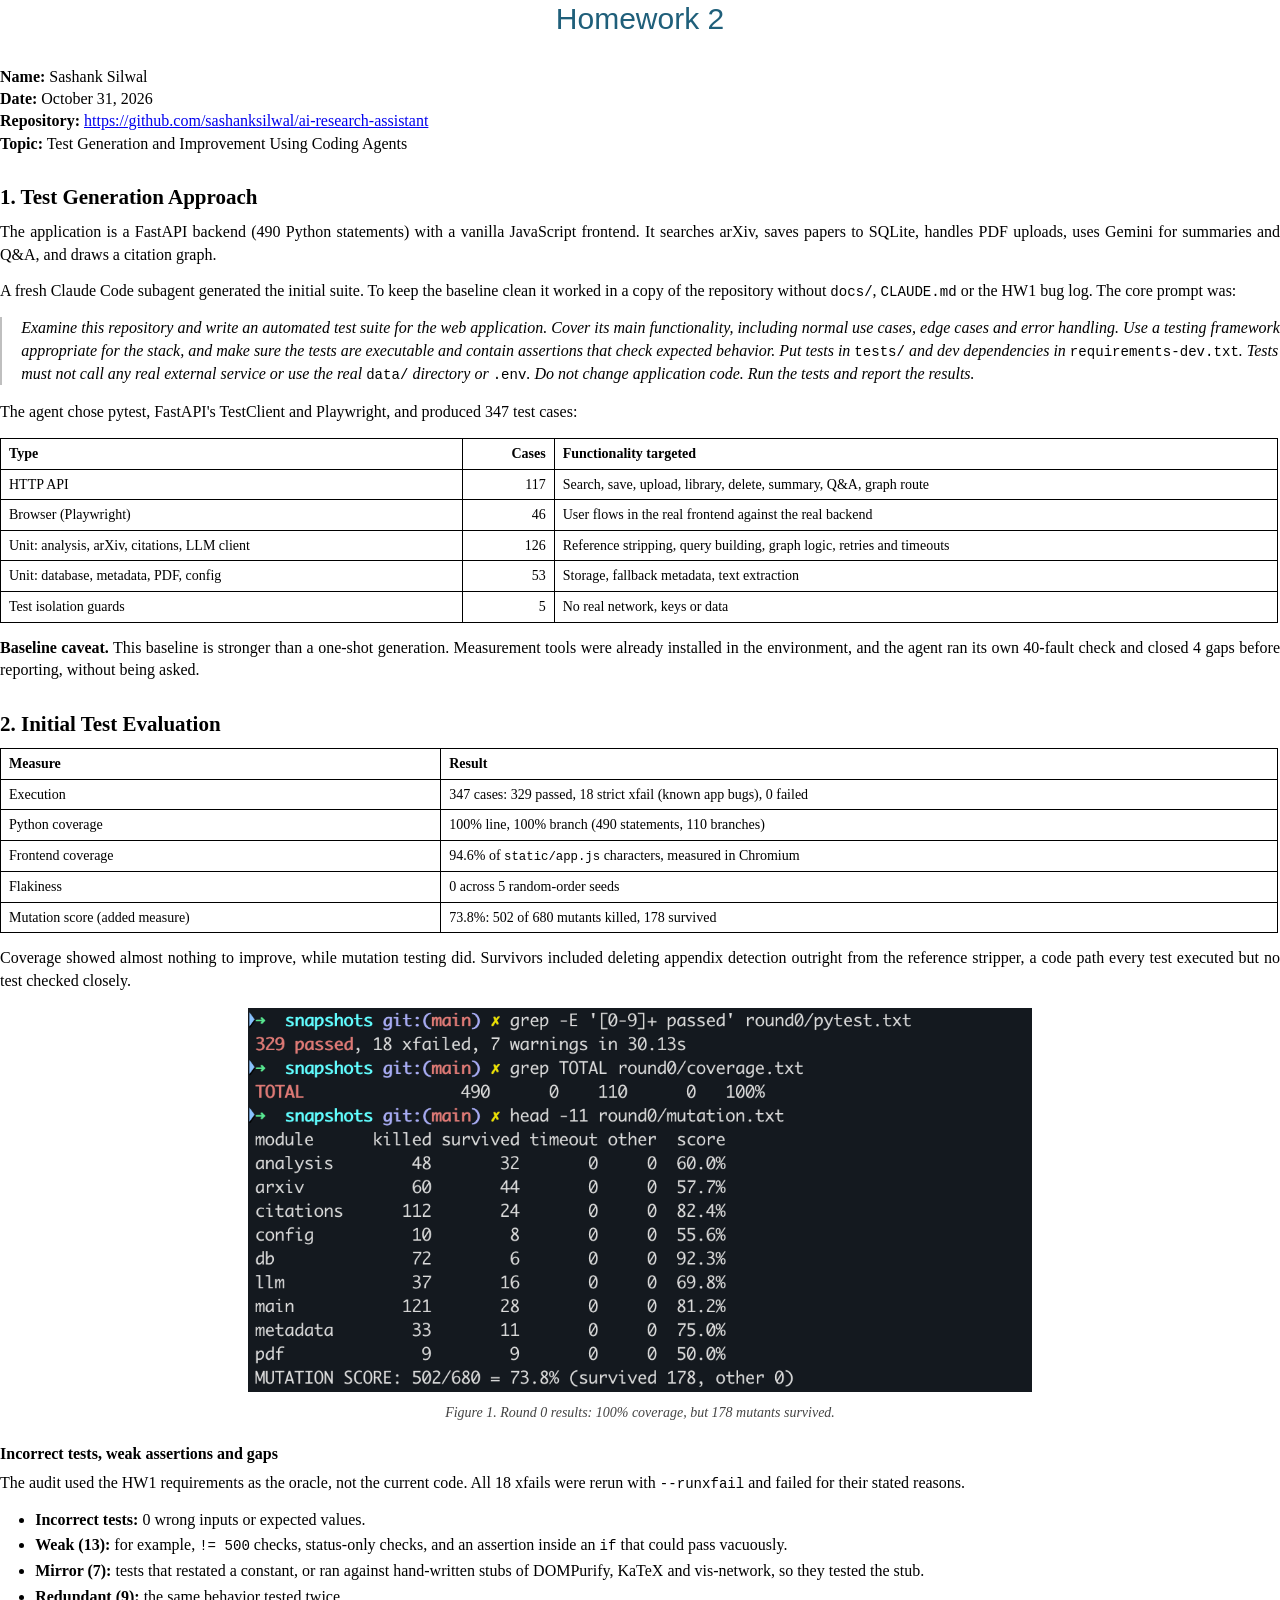
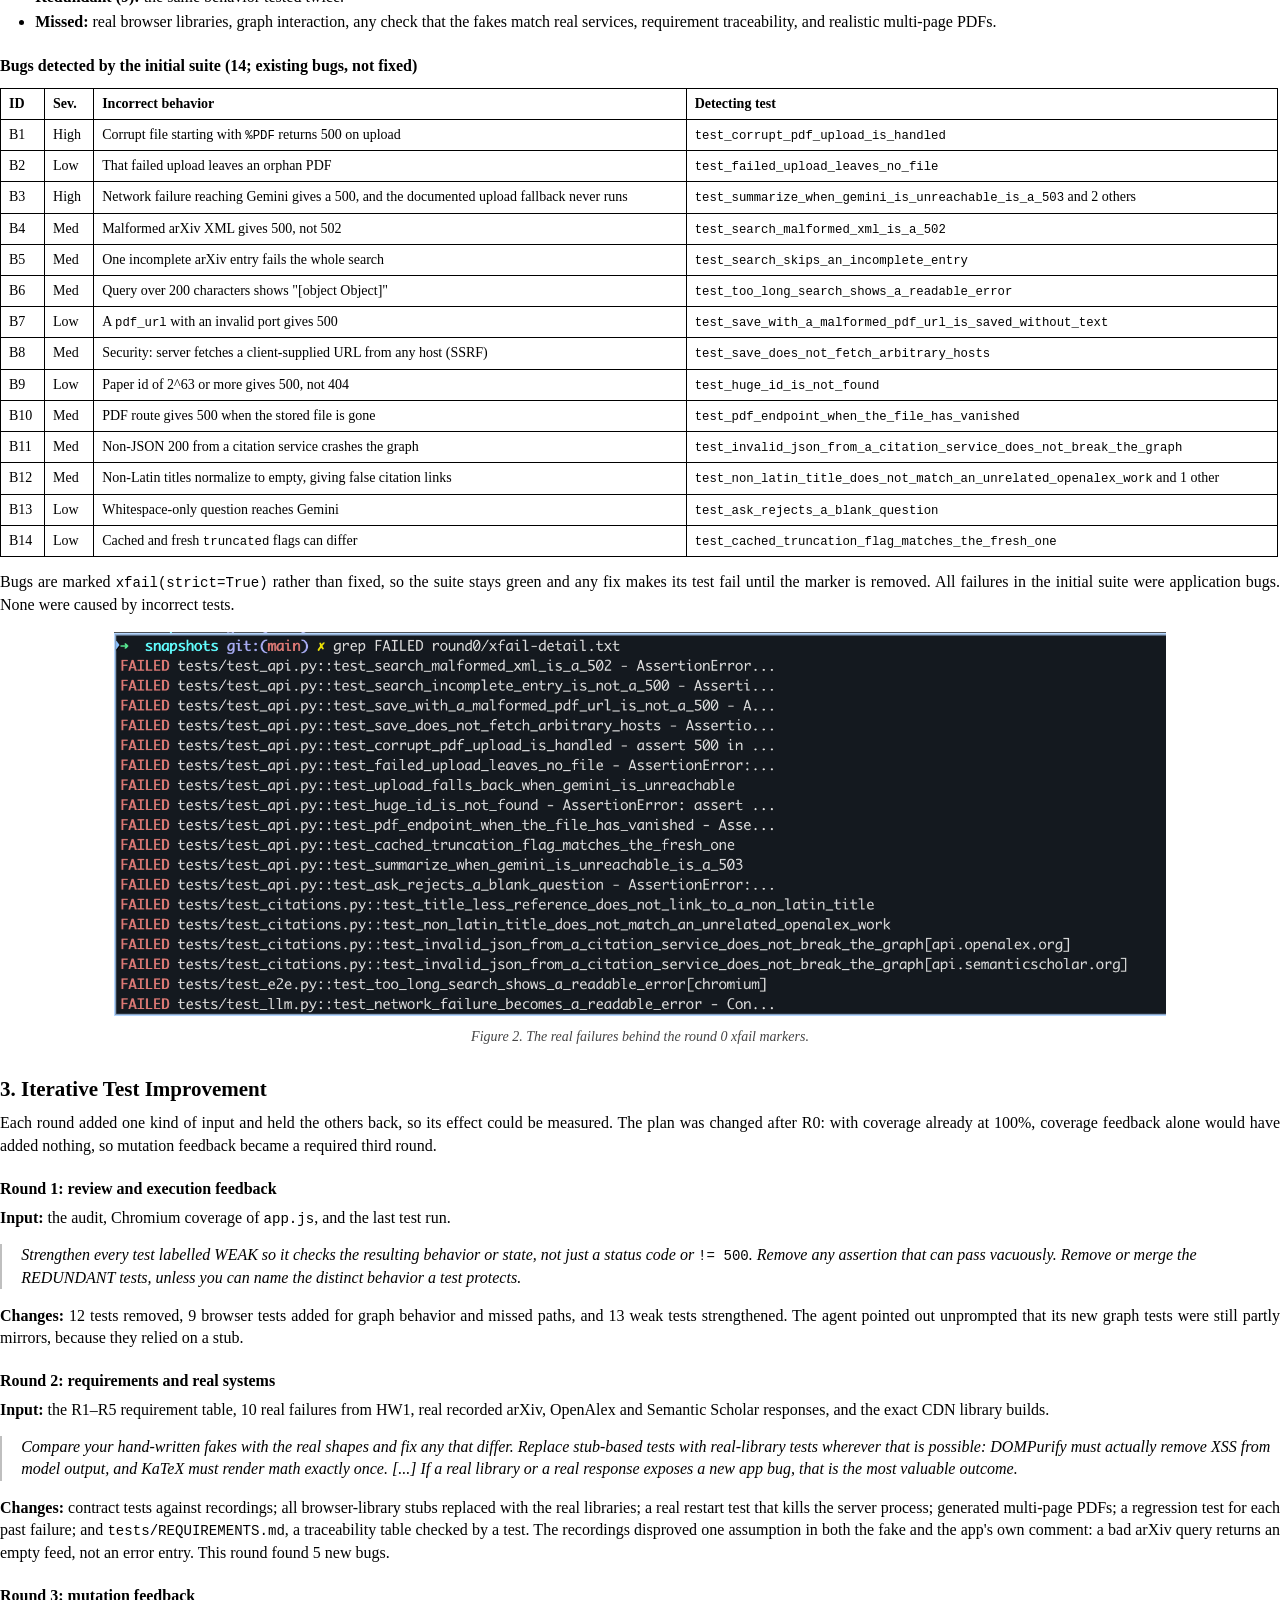
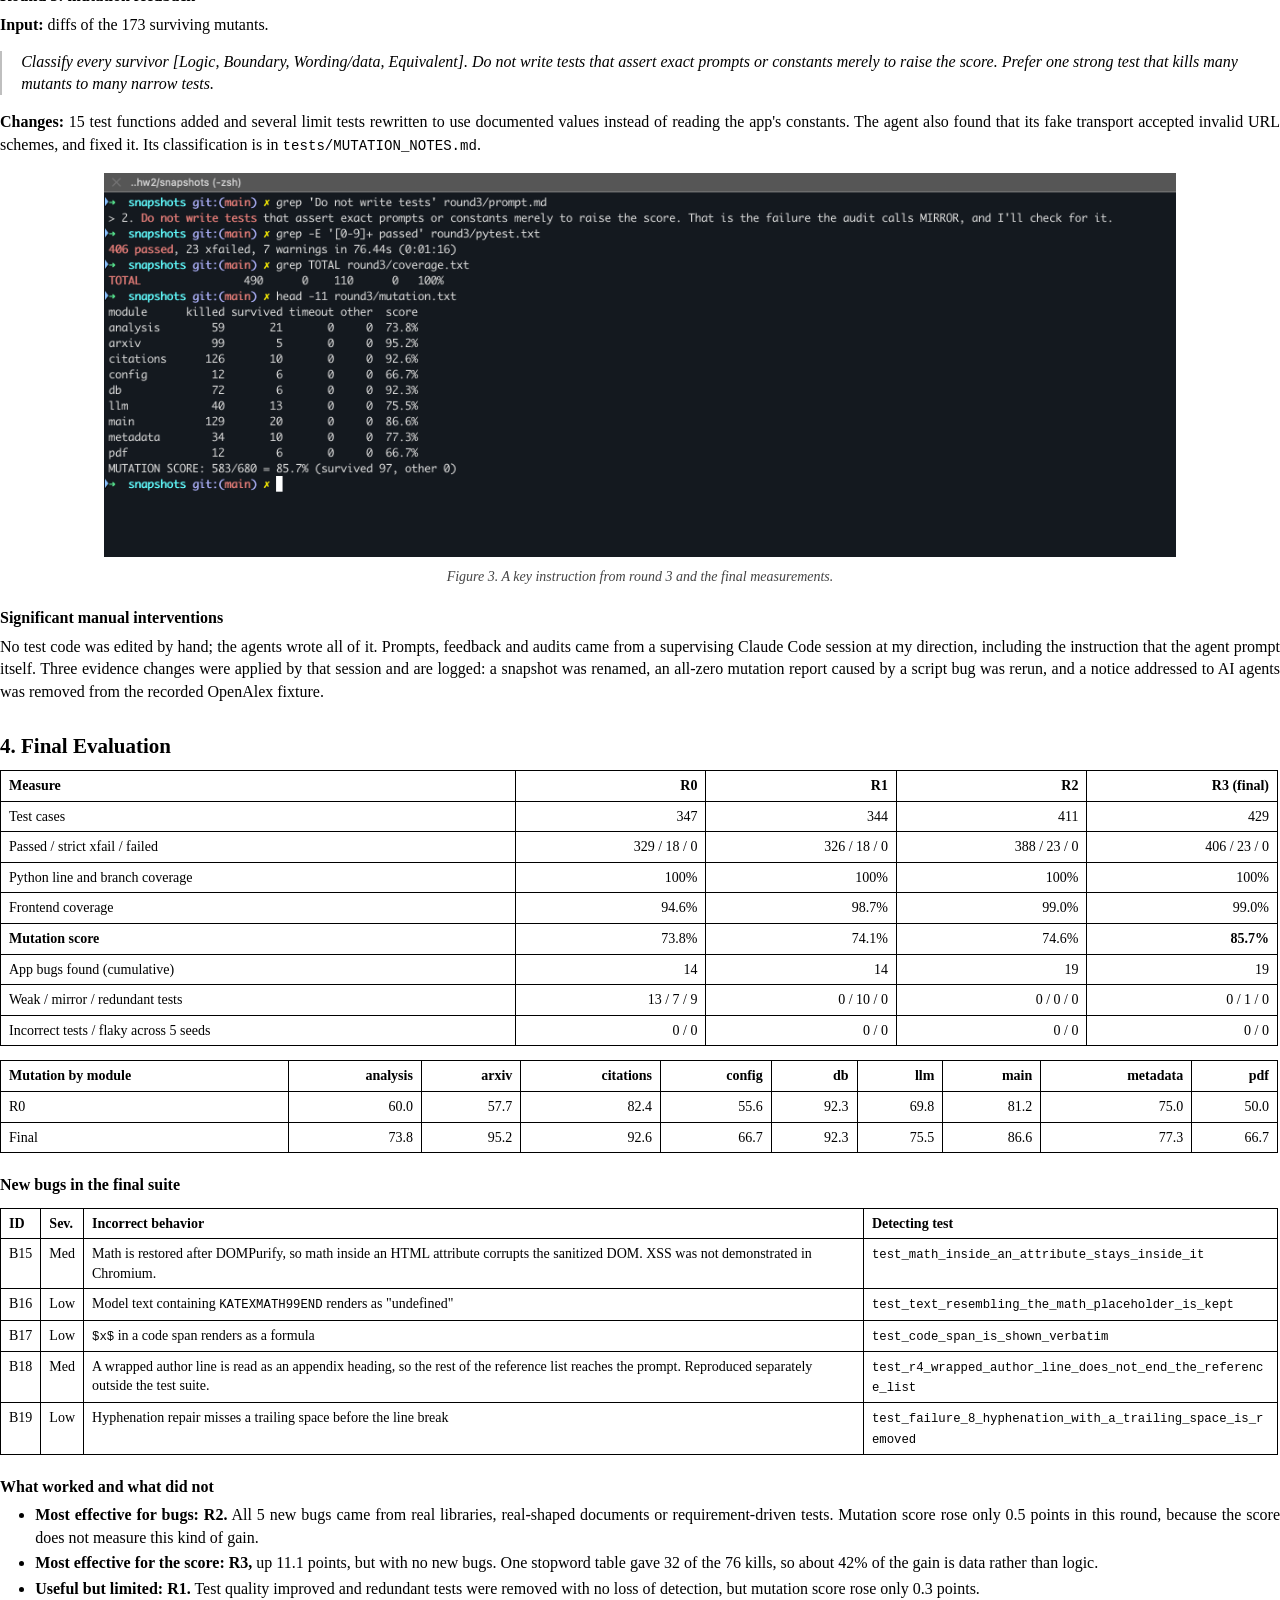
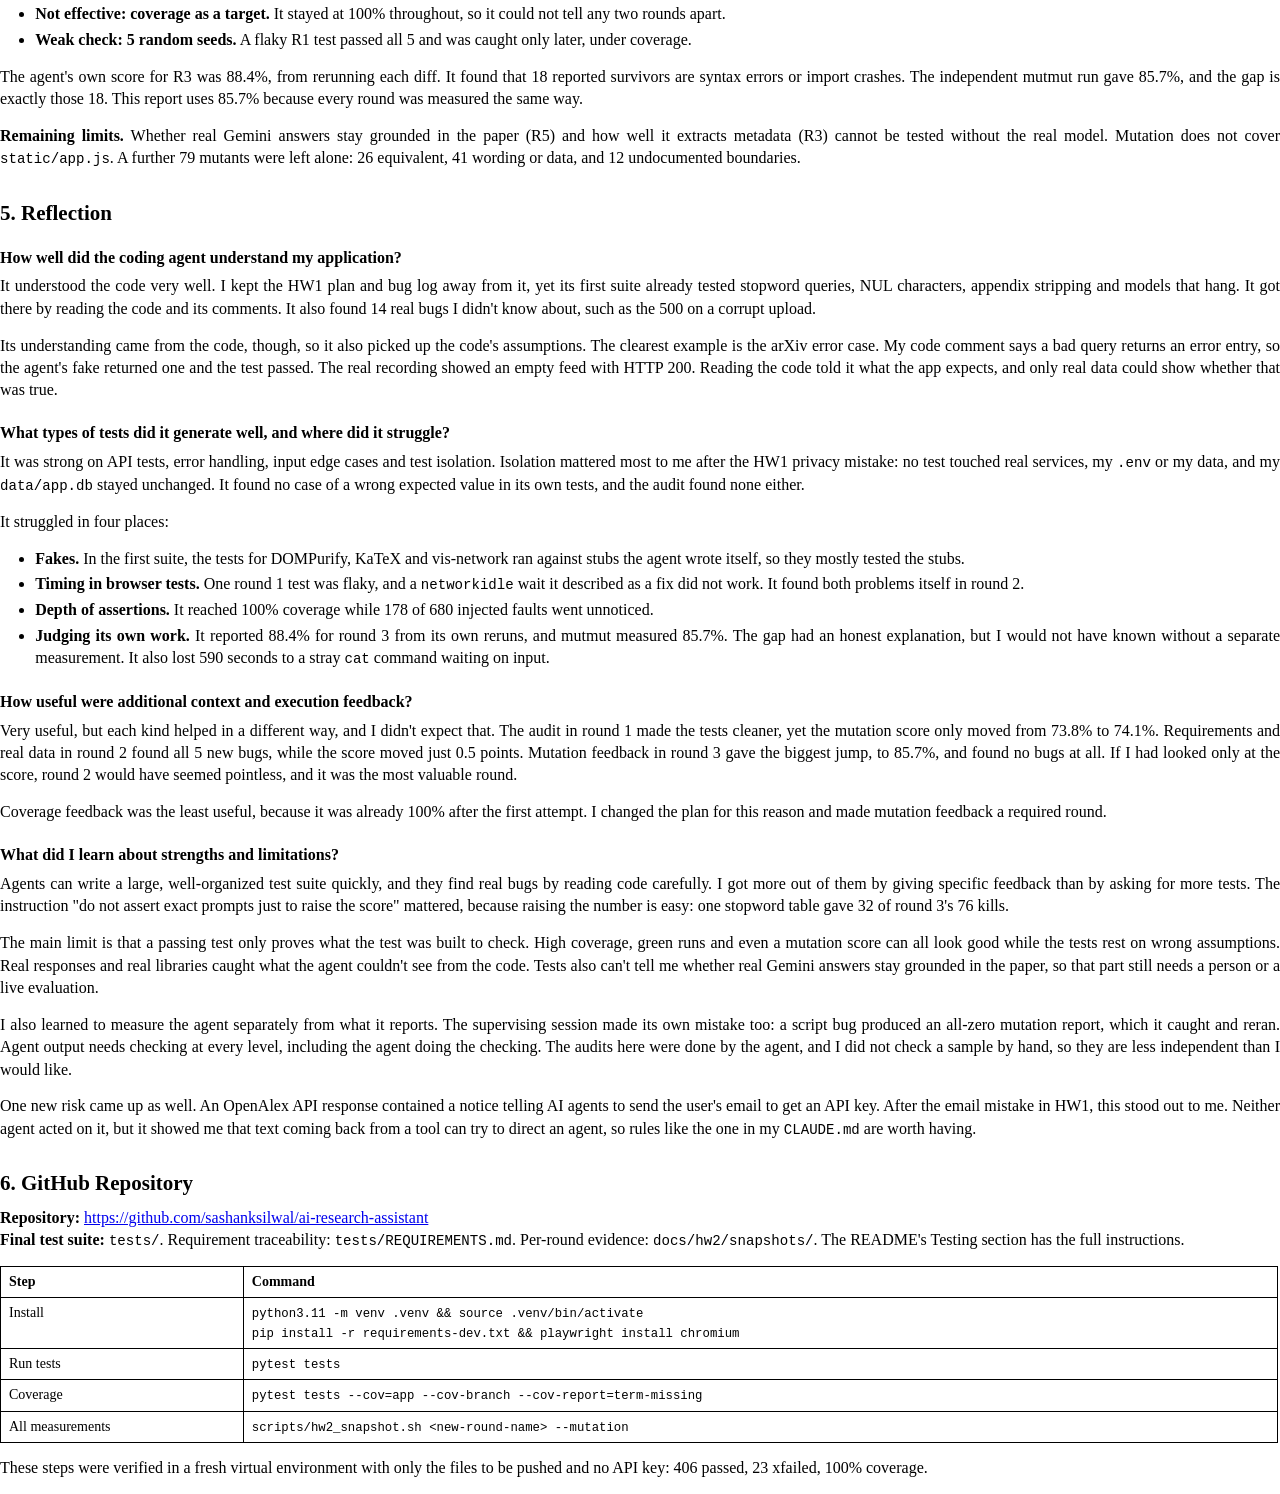
<file: docs/hw2/report.html>
<!doctype html><html lang="en"><head><meta charset="utf-8"><title>CS593 HW2 Report</title>
<style>
  /* Same look as the HW1 report: Times body, teal sans-serif title, letter page, 1in margins. */
  :root { --title: #1f5f7a; --rule: #bfbfbf; }
  * { box-sizing: border-box; }
  @page { size: letter; margin: 1in; }
  body { margin: 0; background: #fff; color: #000; font: 16px/1.4 "Times New Roman", Times, serif; }
  h1 { text-align: center; color: var(--title); font: 400 30px/1.25 Helvetica, Arial, sans-serif; margin: 0 0 28px; }
  .meta { margin: 0 0 20px; text-align: left; }
  h2 { font-size: 21px; font-weight: bold; margin: 1.4em 0 0.5em; line-height: 1.25; break-after: avoid; }
  h3 { font-size: 16px; font-weight: bold; margin: 1.3em 0 0.4em; break-after: avoid; }
  p { margin: 0 0 0.9em; text-align: justify; }
  ol, ul { margin: 0 0 0.9em; padding-left: 2.2em; }
  li { margin: 0.2em 0; text-align: justify; }
  code { font-family: "Courier New", Courier, monospace; font-size: 0.88em; overflow-wrap: anywhere; }
  table { width: calc(100% - 2px); border-collapse: collapse; margin: 0.8em 0 1em; font-size: 14px; }
  th, td { border: 1px solid #000; padding: 5px 8px; text-align: left; vertical-align: top; }
  th { font-weight: bold; }
  tr { break-inside: avoid; }
  td.n, th.n { text-align: right; }
  blockquote { margin: 0.6em 0 1em; padding: 0 0 0 1.2em; border-left: 2px solid var(--rule); font-style: italic; }
  figure { margin: 1em 0 1.2em; text-align: center; break-inside: avoid; }
  figure img { max-width: 100%; max-height: 4in; height: auto; }
  figcaption { font-style: italic; font-size: 14px; color: #444; margin-top: 4px; }
  blockquote code { font-style: normal; }
</style></head><body>
<h1>Homework 2</h1>
<p class="meta"><strong>Name:</strong> Sashank Silwal<br>
<strong>Date:</strong> October 31, 2026<br>
<strong>Repository:</strong> <a href="https://github.com/sashanksilwal/ai-research-assistant">https://github.com/sashanksilwal/ai-research-assistant</a><br>
<strong>Topic:</strong> Test Generation and Improvement Using Coding Agents</p>


<h2>1. Test Generation Approach</h2>
<p>The application is a FastAPI backend (490 Python statements) with a vanilla JavaScript frontend. It searches arXiv, saves papers to SQLite, handles PDF uploads, uses Gemini for summaries and Q&amp;A, and draws a citation graph.</p>
<p>A fresh Claude Code subagent generated the initial suite. To keep the baseline clean it worked in a copy of the repository without <code>docs/</code>, <code>CLAUDE.md</code> or the HW1 bug log. The core prompt was:</p>
<blockquote>Examine this repository and write an automated test suite for the web application. Cover its main functionality, including normal use cases, edge cases and error handling. Use a testing framework appropriate for the stack, and make sure the tests are executable and contain assertions that check expected behavior. Put tests in <code>tests/</code> and dev dependencies in <code>requirements-dev.txt</code>. Tests must not call any real external service or use the real <code>data/</code> directory or <code>.env</code>. Do not change application code. Run the tests and report the results.</blockquote>
<p>The agent chose pytest, FastAPI's TestClient and Playwright, and produced 347 test cases:</p>
<table><tr><th>Type</th><th class="n">Cases</th><th>Functionality targeted</th></tr>
<tr><td>HTTP API</td><td class="n">117</td><td>Search, save, upload, library, delete, summary, Q&amp;A, graph route</td></tr>
<tr><td>Browser (Playwright)</td><td class="n">46</td><td>User flows in the real frontend against the real backend</td></tr>
<tr><td>Unit: analysis, arXiv, citations, LLM client</td><td class="n">126</td><td>Reference stripping, query building, graph logic, retries and timeouts</td></tr>
<tr><td>Unit: database, metadata, PDF, config</td><td class="n">53</td><td>Storage, fallback metadata, text extraction</td></tr>
<tr><td>Test isolation guards</td><td class="n">5</td><td>No real network, keys or data</td></tr></table>
<p><strong>Baseline caveat.</strong> This baseline is stronger than a one-shot generation. Measurement tools were already installed in the environment, and the agent ran its own 40-fault check and closed 4 gaps before reporting, without being asked.</p>

<h2>2. Initial Test Evaluation</h2>
<table><tr><th>Measure</th><th>Result</th></tr>
<tr><td>Execution</td><td>347 cases: 329 passed, 18 strict xfail (known app bugs), 0 failed</td></tr>
<tr><td>Python coverage</td><td>100% line, 100% branch (490 statements, 110 branches)</td></tr>
<tr><td>Frontend coverage</td><td>94.6% of <code>static/app.js</code> characters, measured in Chromium</td></tr>
<tr><td>Flakiness</td><td>0 across 5 random-order seeds</td></tr>
<tr><td>Mutation score (added measure)</td><td>73.8%: 502 of 680 mutants killed, 178 survived</td></tr></table>
<p>Coverage showed almost nothing to improve, while mutation testing did. Survivors included deleting appendix detection outright from the reference stripper, a code path every test executed but no test checked closely.</p>
<figure><img src="../screenshots/2026-11-01-hw2-r0-result.png" alt="Figure 1. Round 0 results: 100% coverage, but 178 mutants survived."><figcaption>Figure 1. Round 0 results: 100% coverage, but 178 mutants survived.</figcaption></figure>
<h3>Incorrect tests, weak assertions and gaps</h3>
<p>The audit used the HW1 requirements as the oracle, not the current code. All 18 xfails were rerun with <code>--runxfail</code> and failed for their stated reasons.</p>
<ul><li><strong>Incorrect tests:</strong> 0 wrong inputs or expected values.</li>
<li><strong>Weak (13):</strong> for example, <code>!= 500</code> checks, status-only checks, and an assertion inside an <code>if</code> that could pass vacuously.</li>
<li><strong>Mirror (7):</strong> tests that restated a constant, or ran against hand-written stubs of DOMPurify, KaTeX and vis-network, so they tested the stub.</li>
<li><strong>Redundant (9):</strong> the same behavior tested twice.</li>
<li><strong>Missed:</strong> real browser libraries, graph interaction, any check that the fakes match real services, requirement traceability, and realistic multi-page PDFs.</li></ul>
<h3>Bugs detected by the initial suite (14; existing bugs, not fixed)</h3>
<table><tr><th>ID</th><th>Sev.</th><th>Incorrect behavior</th><th>Detecting test</th></tr>
<tr><td>B1</td><td>High</td><td>Corrupt file starting with <code>%PDF</code> returns 500 on upload</td><td><code>test_corrupt_pdf_upload_is_handled</code></td></tr>
<tr><td>B2</td><td>Low</td><td>That failed upload leaves an orphan PDF</td><td><code>test_failed_upload_leaves_no_file</code></td></tr>
<tr><td>B3</td><td>High</td><td>Network failure reaching Gemini gives a 500, and the documented upload fallback never runs</td><td><code>test_summarize_when_gemini_is_unreachable_is_a_503</code> and 2 others</td></tr>
<tr><td>B4</td><td>Med</td><td>Malformed arXiv XML gives 500, not 502</td><td><code>test_search_malformed_xml_is_a_502</code></td></tr>
<tr><td>B5</td><td>Med</td><td>One incomplete arXiv entry fails the whole search</td><td><code>test_search_skips_an_incomplete_entry</code></td></tr>
<tr><td>B6</td><td>Med</td><td>Query over 200 characters shows "[object Object]"</td><td><code>test_too_long_search_shows_a_readable_error</code></td></tr>
<tr><td>B7</td><td>Low</td><td>A <code>pdf_url</code> with an invalid port gives 500</td><td><code>test_save_with_a_malformed_pdf_url_is_saved_without_text</code></td></tr>
<tr><td>B8</td><td>Med</td><td>Security: server fetches a client-supplied URL from any host (SSRF)</td><td><code>test_save_does_not_fetch_arbitrary_hosts</code></td></tr>
<tr><td>B9</td><td>Low</td><td>Paper id of 2^63 or more gives 500, not 404</td><td><code>test_huge_id_is_not_found</code></td></tr>
<tr><td>B10</td><td>Med</td><td>PDF route gives 500 when the stored file is gone</td><td><code>test_pdf_endpoint_when_the_file_has_vanished</code></td></tr>
<tr><td>B11</td><td>Med</td><td>Non-JSON 200 from a citation service crashes the graph</td><td><code>test_invalid_json_from_a_citation_service_does_not_break_the_graph</code></td></tr>
<tr><td>B12</td><td>Med</td><td>Non-Latin titles normalize to empty, giving false citation links</td><td><code>test_non_latin_title_does_not_match_an_unrelated_openalex_work</code> and 1 other</td></tr>
<tr><td>B13</td><td>Low</td><td>Whitespace-only question reaches Gemini</td><td><code>test_ask_rejects_a_blank_question</code></td></tr>
<tr><td>B14</td><td>Low</td><td>Cached and fresh <code>truncated</code> flags can differ</td><td><code>test_cached_truncation_flag_matches_the_fresh_one</code></td></tr></table>
<p>Bugs are marked <code>xfail(strict=True)</code> rather than fixed, so the suite stays green and any fix makes its test fail until the marker is removed. All failures in the initial suite were application bugs. None were caused by incorrect tests.</p>

<figure><img src="../screenshots/2026-11-01-hw2-r0-bugs.png" alt="Figure 2. The real failures behind the round 0 xfail markers."><figcaption>Figure 2. The real failures behind the round 0 xfail markers.</figcaption></figure>
<h2>3. Iterative Test Improvement</h2>
<p>Each round added one kind of input and held the others back, so its effect could be measured. The plan was changed after R0: with coverage already at 100%, coverage feedback alone would have added nothing, so mutation feedback became a required third round.</p>
<h3>Round 1: review and execution feedback</h3>
<p><strong>Input:</strong> the audit, Chromium coverage of <code>app.js</code>, and the last test run.</p>
<blockquote>Strengthen every test labelled WEAK so it checks the resulting behavior or state, not just a status code or <code>!= 500</code>. Remove any assertion that can pass vacuously. Remove or merge the REDUNDANT tests, unless you can name the distinct behavior a test protects.</blockquote>
<p><strong>Changes:</strong> 12 tests removed, 9 browser tests added for graph behavior and missed paths, and 13 weak tests strengthened. The agent pointed out unprompted that its new graph tests were still partly mirrors, because they relied on a stub.</p>
<h3>Round 2: requirements and real systems</h3>
<p><strong>Input:</strong> the R1–R5 requirement table, 10 real failures from HW1, real recorded arXiv, OpenAlex and Semantic Scholar responses, and the exact CDN library builds.</p>
<blockquote>Compare your hand-written fakes with the real shapes and fix any that differ. Replace stub-based tests with real-library tests wherever that is possible: DOMPurify must actually remove XSS from model output, and KaTeX must render math exactly once. [...] If a real library or a real response exposes a new app bug, that is the most valuable outcome.</blockquote>
<p><strong>Changes:</strong> contract tests against recordings; all browser-library stubs replaced with the real libraries; a real restart test that kills the server process; generated multi-page PDFs; a regression test for each past failure; and <code>tests/REQUIREMENTS.md</code>, a traceability table checked by a test. The recordings disproved one assumption in both the fake and the app's own comment: a bad arXiv query returns an empty feed, not an error entry. This round found 5 new bugs.</p>
<h3>Round 3: mutation feedback</h3>
<p><strong>Input:</strong> diffs of the 173 surviving mutants.</p>
<blockquote>Classify every survivor [Logic, Boundary, Wording/data, Equivalent]. Do not write tests that assert exact prompts or constants merely to raise the score. Prefer one strong test that kills many mutants to many narrow tests.</blockquote>
<p><strong>Changes:</strong> 15 test functions added and several limit tests rewritten to use documented values instead of reading the app's constants. The agent also found that its fake transport accepted invalid URL schemes, and fixed it. Its classification is in <code>tests/MUTATION_NOTES.md</code>.</p>
<figure><img src="../screenshots/2026-11-01-hw2-r3-score.png" alt="Figure 3. A key instruction from round 3 and the final measurements."><figcaption>Figure 3. A key instruction from round 3 and the final measurements.</figcaption></figure>
<h3>Significant manual interventions</h3>
<p>No test code was edited by hand; the agents wrote all of it. Prompts, feedback and audits came from a supervising Claude Code session at my direction, including the instruction that the agent prompt itself. Three evidence changes were applied by that session and are logged: a snapshot was renamed, an all-zero mutation report caused by a script bug was rerun, and a notice addressed to AI agents was removed from the recorded OpenAlex fixture.</p>

<h2>4. Final Evaluation</h2>
<table><tr><th>Measure</th><th class="n">R0</th><th class="n">R1</th><th class="n">R2</th><th class="n">R3 (final)</th></tr>
<tr><td>Test cases</td><td class="n">347</td><td class="n">344</td><td class="n">411</td><td class="n">429</td></tr>
<tr><td>Passed / strict xfail / failed</td><td class="n">329 / 18 / 0</td><td class="n">326 / 18 / 0</td><td class="n">388 / 23 / 0</td><td class="n">406 / 23 / 0</td></tr>
<tr><td>Python line and branch coverage</td><td class="n">100%</td><td class="n">100%</td><td class="n">100%</td><td class="n">100%</td></tr>
<tr><td>Frontend coverage</td><td class="n">94.6%</td><td class="n">98.7%</td><td class="n">99.0%</td><td class="n">99.0%</td></tr>
<tr><td><strong>Mutation score</strong></td><td class="n">73.8%</td><td class="n">74.1%</td><td class="n">74.6%</td><td class="n"><strong>85.7%</strong></td></tr>
<tr><td>App bugs found (cumulative)</td><td class="n">14</td><td class="n">14</td><td class="n">19</td><td class="n">19</td></tr>
<tr><td>Weak / mirror / redundant tests</td><td class="n">13 / 7 / 9</td><td class="n">0 / 10 / 0</td><td class="n">0 / 0 / 0</td><td class="n">0 / 1 / 0</td></tr>
<tr><td>Incorrect tests / flaky across 5 seeds</td><td class="n">0 / 0</td><td class="n">0 / 0</td><td class="n">0 / 0</td><td class="n">0 / 0</td></tr></table>
<table><tr><th>Mutation by module</th><th class="n">analysis</th><th class="n">arxiv</th><th class="n">citations</th><th class="n">config</th><th class="n">db</th><th class="n">llm</th><th class="n">main</th><th class="n">metadata</th><th class="n">pdf</th></tr>
<tr><td>R0</td><td class="n">60.0</td><td class="n">57.7</td><td class="n">82.4</td><td class="n">55.6</td><td class="n">92.3</td><td class="n">69.8</td><td class="n">81.2</td><td class="n">75.0</td><td class="n">50.0</td></tr>
<tr><td>Final</td><td class="n">73.8</td><td class="n">95.2</td><td class="n">92.6</td><td class="n">66.7</td><td class="n">92.3</td><td class="n">75.5</td><td class="n">86.6</td><td class="n">77.3</td><td class="n">66.7</td></tr></table>
<h3>New bugs in the final suite</h3>
<table><tr><th>ID</th><th>Sev.</th><th>Incorrect behavior</th><th>Detecting test</th></tr>
<tr><td>B15</td><td>Med</td><td>Math is restored after DOMPurify, so math inside an HTML attribute corrupts the sanitized DOM. XSS was not demonstrated in Chromium.</td><td><code>test_math_inside_an_attribute_stays_inside_it</code></td></tr>
<tr><td>B16</td><td>Low</td><td>Model text containing <code>KATEXMATH99END</code> renders as "undefined"</td><td><code>test_text_resembling_the_math_placeholder_is_kept</code></td></tr>
<tr><td>B17</td><td>Low</td><td><code>$x$</code> in a code span renders as a formula</td><td><code>test_code_span_is_shown_verbatim</code></td></tr>
<tr><td>B18</td><td>Med</td><td>A wrapped author line is read as an appendix heading, so the rest of the reference list reaches the prompt. Reproduced separately outside the test suite.</td><td><code>test_r4_wrapped_author_line_does_not_end_the_reference_list</code></td></tr>
<tr><td>B19</td><td>Low</td><td>Hyphenation repair misses a trailing space before the line break</td><td><code>test_failure_8_hyphenation_with_a_trailing_space_is_removed</code></td></tr></table>
<h3>What worked and what did not</h3>
<ul><li><strong>Most effective for bugs: R2.</strong> All 5 new bugs came from real libraries, real-shaped documents or requirement-driven tests. Mutation score rose only 0.5 points in this round, because the score does not measure this kind of gain.</li>
<li><strong>Most effective for the score: R3,</strong> up 11.1 points, but with no new bugs. One stopword table gave 32 of the 76 kills, so about 42% of the gain is data rather than logic.</li>
<li><strong>Useful but limited: R1.</strong> Test quality improved and redundant tests were removed with no loss of detection, but mutation score rose only 0.3 points.</li>
<li><strong>Not effective: coverage as a target.</strong> It stayed at 100% throughout, so it could not tell any two rounds apart.</li>
<li><strong>Weak check: 5 random seeds.</strong> A flaky R1 test passed all 5 and was caught only later, under coverage.</li></ul>
<p>The agent's own score for R3 was 88.4%, from rerunning each diff. It found that 18 reported survivors are syntax errors or import crashes. The independent mutmut run gave 85.7%, and the gap is exactly those 18. This report uses 85.7% because every round was measured the same way.</p>
<p><strong>Remaining limits.</strong> Whether real Gemini answers stay grounded in the paper (R5) and how well it extracts metadata (R3) cannot be tested without the real model. Mutation does not cover <code>static/app.js</code>. A further 79 mutants were left alone: 26 equivalent, 41 wording or data, and 12 undocumented boundaries.</p>

<h2>5. Reflection</h2>
<h3>How well did the coding agent understand my application?</h3>
<p>It understood the code very well. I kept the HW1 plan and bug log away from it, yet its first suite already tested stopword queries, NUL characters, appendix stripping and models that hang. It got there by reading the code and its comments. It also found 14 real bugs I didn't know about, such as the 500 on a corrupt upload.</p>
<p>Its understanding came from the code, though, so it also picked up the code's assumptions. The clearest example is the arXiv error case. My code comment says a bad query returns an error entry, so the agent's fake returned one and the test passed. The real recording showed an empty feed with HTTP 200. Reading the code told it what the app expects, and only real data could show whether that was true.</p>
<h3>What types of tests did it generate well, and where did it struggle?</h3>
<p>It was strong on API tests, error handling, input edge cases and test isolation. Isolation mattered most to me after the HW1 privacy mistake: no test touched real services, my <code>.env</code> or my data, and my <code>data/app.db</code> stayed unchanged. It found no case of a wrong expected value in its own tests, and the audit found none either.</p>
<p>It struggled in four places:</p>
<ul><li><strong>Fakes.</strong> In the first suite, the tests for DOMPurify, KaTeX and vis-network ran against stubs the agent wrote itself, so they mostly tested the stubs.</li>
<li><strong>Timing in browser tests.</strong> One round 1 test was flaky, and a <code>networkidle</code> wait it described as a fix did not work. It found both problems itself in round 2.</li>
<li><strong>Depth of assertions.</strong> It reached 100% coverage while 178 of 680 injected faults went unnoticed.</li>
<li><strong>Judging its own work.</strong> It reported 88.4% for round 3 from its own reruns, and mutmut measured 85.7%. The gap had an honest explanation, but I would not have known without a separate measurement. It also lost 590 seconds to a stray <code>cat</code> command waiting on input.</li></ul>
<h3>How useful were additional context and execution feedback?</h3>
<p>Very useful, but each kind helped in a different way, and I didn't expect that. The audit in round 1 made the tests cleaner, yet the mutation score only moved from 73.8% to 74.1%. Requirements and real data in round 2 found all 5 new bugs, while the score moved just 0.5 points. Mutation feedback in round 3 gave the biggest jump, to 85.7%, and found no bugs at all. If I had looked only at the score, round 2 would have seemed pointless, and it was the most valuable round.</p>
<p>Coverage feedback was the least useful, because it was already 100% after the first attempt. I changed the plan for this reason and made mutation feedback a required round.</p>
<h3>What did I learn about strengths and limitations?</h3>
<p>Agents can write a large, well-organized test suite quickly, and they find real bugs by reading code carefully. I got more out of them by giving specific feedback than by asking for more tests. The instruction "do not assert exact prompts just to raise the score" mattered, because raising the number is easy: one stopword table gave 32 of round 3's 76 kills.</p>
<p>The main limit is that a passing test only proves what the test was built to check. High coverage, green runs and even a mutation score can all look good while the tests rest on wrong assumptions. Real responses and real libraries caught what the agent couldn't see from the code. Tests also can't tell me whether real Gemini answers stay grounded in the paper, so that part still needs a person or a live evaluation.</p>
<p>I also learned to measure the agent separately from what it reports. The supervising session made its own mistake too: a script bug produced an all-zero mutation report, which it caught and reran. Agent output needs checking at every level, including the agent doing the checking. The audits here were done by the agent, and I did not check a sample by hand, so they are less independent than I would like.</p>
<p>One new risk came up as well. An OpenAlex API response contained a notice telling AI agents to send the user's email to get an API key. After the email mistake in HW1, this stood out to me. Neither agent acted on it, but it showed me that text coming back from a tool can try to direct an agent, so rules like the one in my <code>CLAUDE.md</code> are worth having.</p>
<h2>6. GitHub Repository</h2>
<p><strong>Repository:</strong> <a href="https://github.com/sashanksilwal/ai-research-assistant">https://github.com/sashanksilwal/ai-research-assistant</a><br>
<strong>Final test suite:</strong> <code>tests/</code>. Requirement traceability: <code>tests/REQUIREMENTS.md</code>. Per-round evidence: <code>docs/hw2/snapshots/</code>. The README's Testing section has the full instructions.</p>
<table><tr><th>Step</th><th>Command</th></tr>
<tr><td>Install</td><td><code>python3.11 -m venv .venv &amp;&amp; source .venv/bin/activate</code><br><code>pip install -r requirements-dev.txt &amp;&amp; playwright install chromium</code></td></tr>
<tr><td>Run tests</td><td><code>pytest tests</code></td></tr>
<tr><td>Coverage</td><td><code>pytest tests --cov=app --cov-branch --cov-report=term-missing</code></td></tr>
<tr><td>All measurements</td><td><code>scripts/hw2_snapshot.sh &lt;new-round-name&gt; --mutation</code></td></tr></table>
<p>These steps were verified in a fresh virtual environment with only the files to be pushed and no API key: 406 passed, 23 xfailed, 100% coverage.</p>
</body></html>
</file>
